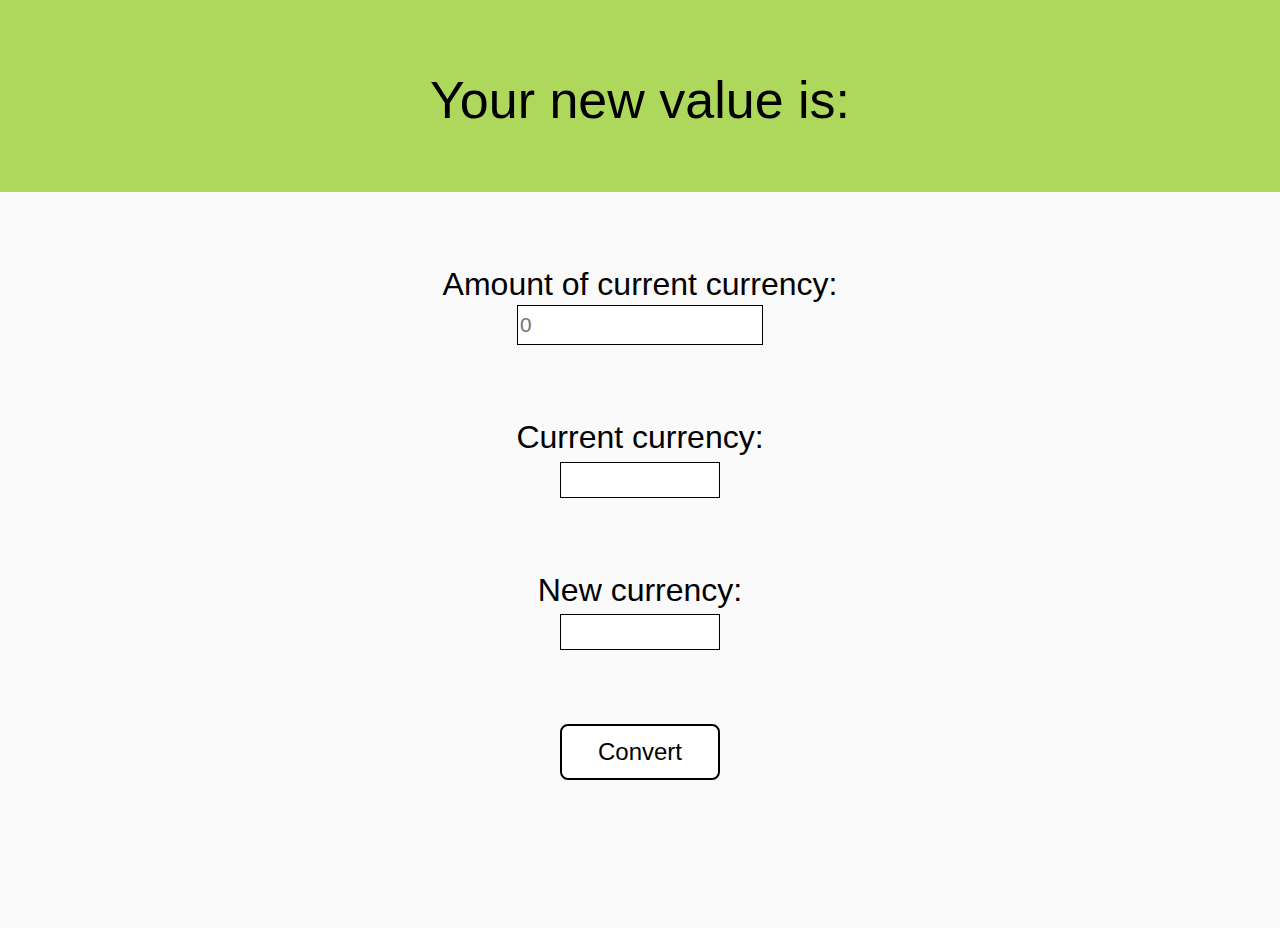
<file: Currency Converter/index.html>
<!DOCTYPE html>
<html>

<!-- Head -->

<head>
    <title>Currency Converter</title>
    <link rel="stylesheet" href="style.css">
    <link rel="icon" href="currencyIcon.png">
</head>

<!-- Body -->

<body id="background">
    <header id="header">
        <p id="newValue">Your new value is:</p>
    </header>

    <main id="main">

        <br><br>

        <form>
            <label>Amount of current currency:</label>
            <br>
            <input type="text" id="amount" name="amount" placeholder="0">
        </form>

        <br><br>

        <label>Current currency:</label>
        <br>
        <select id="currentCurrency">
            <option id="NA" value="none"></option>
            <option id="$"value="AUD">AUD ($)</option>
            <option id="$"value="CAD">CAD ($)</option>
            <option id="€" value="EUR">EUR (€)</option>
            <option id="£" value="GBP">GBP (£)</option>
            <option id="¥" value="JPY">JPY (¥)</option>
            <option id="$" value="USD">USD ($)</option>
        </select>

        <br><br><br>

        <label>New currency:</label>
        <br>
        <select id="newCurrency">
            <option id="NA" value="none"></option>
            <option id="$"value="AUD">AUD ($)</option>
            <option id="$"value="CAD">CAD ($)</option>
            <option id="€" value="EUR">EUR (€)</option>
            <option id="£" value="GBP">GBP (£)</option>
            <option id="¥" value="JPY">JPY (¥)</option>
            <option id="$" value="USD">USD ($)</option>
        </select>

        <br><br><br>

        <input id="button" type="submit" onclick="convert()" value="Convert" name="">

        <br><br><br><br><br>

    </main>


    <script src="code.js"></script>
</body>

</html>
</file>
<file: Currency Converter/style.css>
*{
    -webkit-appearance: none;
    -moz-appearance: none;
    appearance: none;
}

#background{
    top: 0;
    left: 0;

    height: 100%;
    width: 100%;

    background-color: #FAFAFA
}

#header{
    position: absolute;

    top: 0px;
    left: 0px;
    
    height: 12rem;
    width: 100%;

    color: #000000;
    line-height: 6rem;

    background-color: #aed85b
}

#newValue{
    text-align: center;
    font-size: 3.25rem;
    font-family: Arial, Helvetica, sans-serif;
}

#main{
    position: absolute;

    top: 12rem;
    left: 0px;

    width: 100%;

    text-align: center;
    font-size: 2rem;
    font-family: Arial, Helvetica, sans-serif;
}

#amount{
    height: 2.25rem;
    width: 15rem;

    background-color: white;

    border: .1rem black solid;

    font-size: 1.3rem;
    color: black;
}

#currentCurrency{
    height: 2.25rem;
    width: 10rem;

    background-color: white;

    border: .1rem black solid;

    font-size: 1rem;
    color: black;

    cursor: pointer;
}

#newCurrency{
    height: 2.25rem;
    width: 10rem;

    background-color: white;

    border: .1rem black solid;

    font-size: 1rem;
    color: black;

    cursor: pointer;
}

#button{
    height: 3.5rem;
    width: 10rem;

    background-color: white;

    border: .15rem black solid;
    border-radius: .5rem;

    font-size: 1.5rem;
    color: black;
    text-align: center;

    cursor: pointer;
}

#button:hover{
    transform: scale(1.02);
}
</file>
